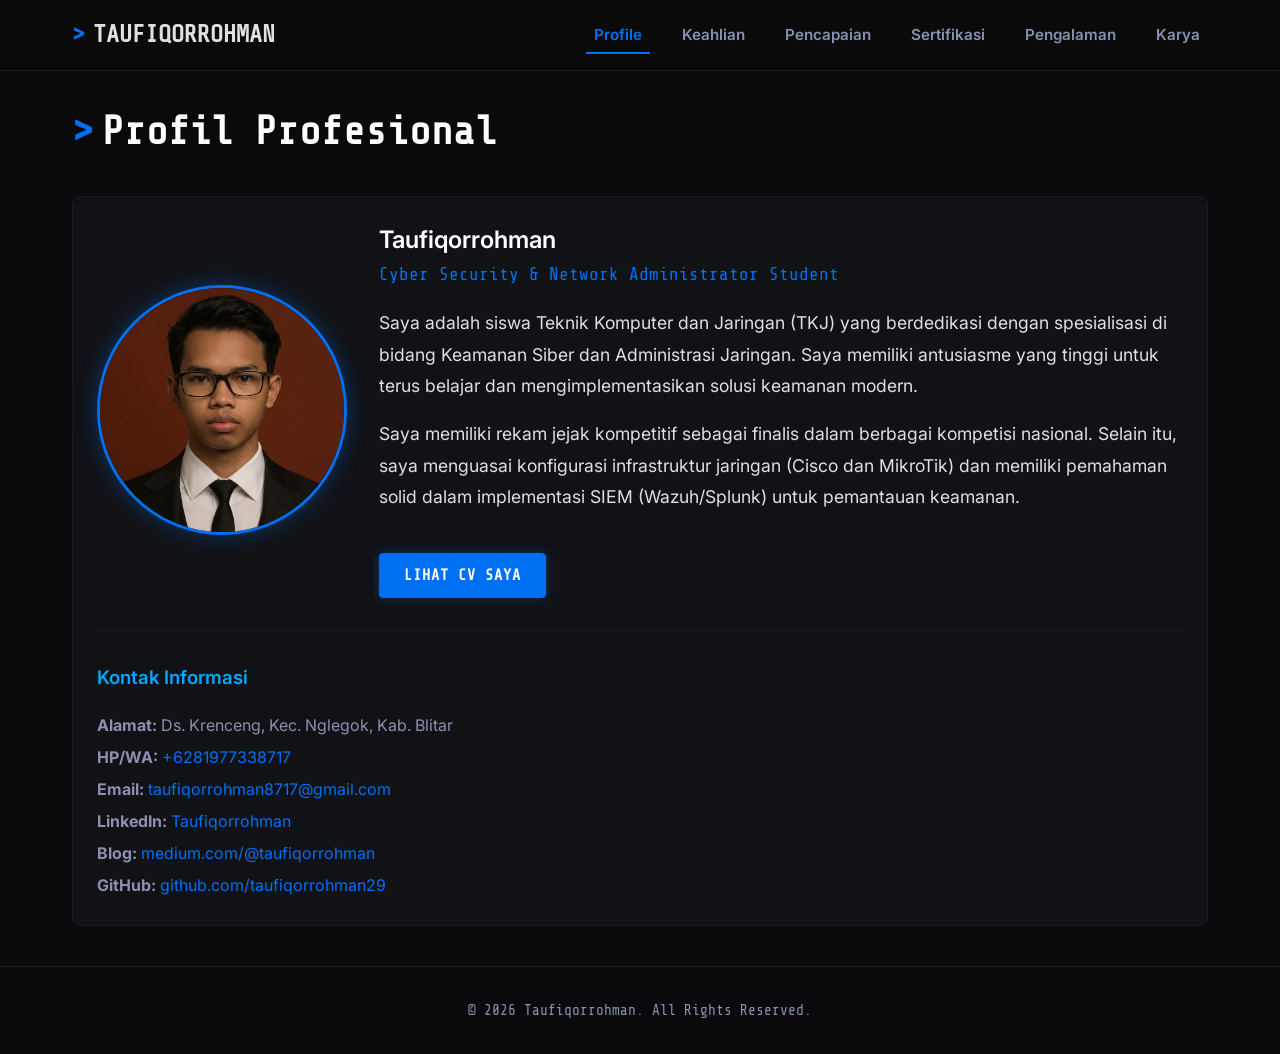
<file: index.html>
<!DOCTYPE html>
<html lang="id">

<head>
    <meta charset="UTF-8">
    <meta name="viewport" content="width=device-width, initial-scale=1.0">
    <title>Taufiqorrohman | Profile</title>
    <link rel="stylesheet" href="style.css">
</head>

<body>
    <header class="header">
        <nav class="nav-container">
            <a href="index.html" class="logo"><span>></span> TAUFIQORROHMAN</a>
            <ul class="nav-links">
                <li><a href="index.html">Profile</a></li>
                <li><a href="skills.html">Keahlian</a></li>
                <li><a href="achievements.html">Pencapaian</a></li>
                <li><a href="certificates.html">Sertifikasi</a></li>
                <li><a href="experience.html">Pengalaman</a></li>
                <li><a href="projects.html">Karya</a></li>
            </ul>
            <div class="hamburger">
                <span class="hamburger-line line1"></span>
                <span class="hamburger-line line2"></span>
                <span class="hamburger-line line3"></span>
            </div>
        </nav>
    </header>

    <main class="main-content">
        <h1 class="section-title">Profil Profesional</h1>
        <div class="card">
            <div class="profile-section">
                <img src="public/foto_taufiq/taufiq.png" alt="Taufiqorrohman Profile Picture" class="profile-img">
                <div class="profile-desc">
                    <h2>Taufiqorrohman</h2>
                    <p style="color: var(--primary-blue); font-family: var(--font-mono); margin-bottom: 1rem;">Cyber
                        Security & Network Administrator Student</p>
                    <p>Saya adalah siswa Teknik Komputer dan Jaringan (TKJ) yang berdedikasi dengan spesialisasi di
                        bidang Keamanan Siber dan Administrasi Jaringan. Saya memiliki antusiasme yang tinggi untuk
                        terus belajar dan mengimplementasikan solusi keamanan modern.</p>
                    <p>Saya memiliki rekam jejak kompetitif sebagai finalis dalam berbagai kompetisi nasional. Selain
                        itu, saya menguasai konfigurasi infrastruktur jaringan (Cisco dan MikroTik) dan memiliki
                        pemahaman solid dalam implementasi SIEM (Wazuh/Splunk) untuk pemantauan keamanan.</p>
                    <a href="https://drive.google.com/file/d/1mFxGbYfbkbWEcbtIrOmt_tNtUjg---KS/view?usp=sharing" target="_blank" class="btn-cv">Lihat CV Saya</a>
                </div>
            </div>

            <hr style="border: 0; height: 1px; background: var(--border-color); margin: 2rem 0;">

            <h3>Kontak Informasi</h3>
            <ul style="list-style: none; color: var(--text-muted); margin-top: 1rem; line-height: 2;">
                <li><strong>Alamat:</strong> Ds. Krenceng, Kec. Nglegok, Kab. Blitar</li>
                <li><strong>HP/WA:</strong> <a href="https://wa.me/6281977338717" target="_blank">+6281977338717</a>
                </li>
                <li><strong>Email:</strong> <a
                        href="mailto:taufiqorrohman8717@gmail.com">taufiqorrohman8717@gmail.com</a></li>
                <li><strong>LinkedIn:</strong> <a href="https://linkedin.com/in/Taufiqorrohman"
                        target="_blank">Taufiqorrohman</a></li>
                <li><strong>Blog:</strong> <a href="https://medium.com/@taufiqorrohman"
                        target="_blank">medium.com/@taufiqorrohman</a></li>
                <li><strong>GitHub:</strong> <a href="https://github.com/taufiqorrohman29"
                        target="_blank">github.com/taufiqorrohman29</a></li>
            </ul>
        </div>
    </main>

    <footer>
        <p>&copy; 2026 Taufiqorrohman. All Rights Reserved.</p>
    </footer>

    <script src="script.js"></script>
</body>

</html>
</file>
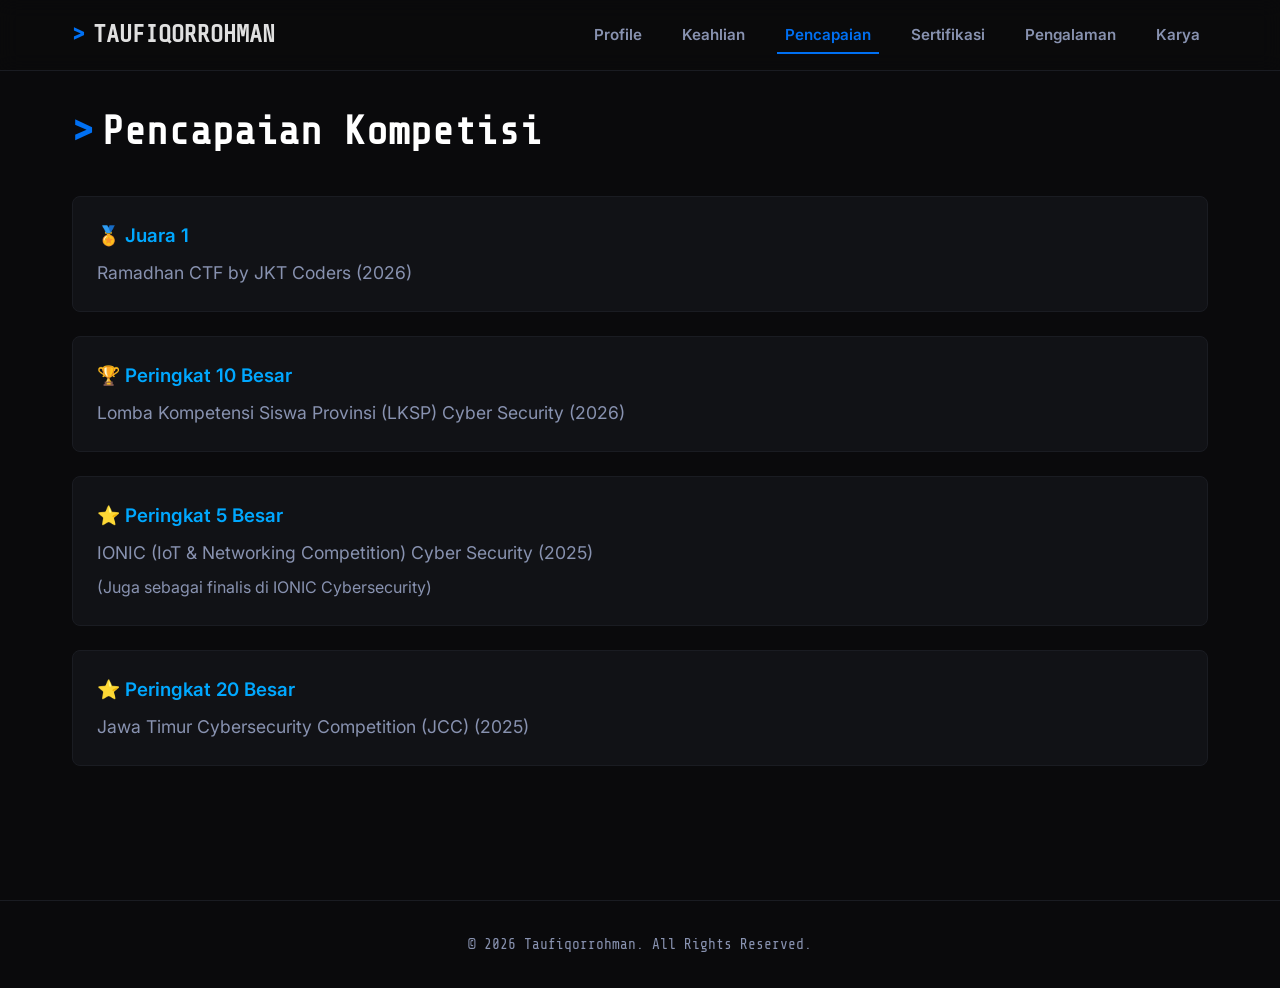
<file: achievements.html>
<!DOCTYPE html>
<html lang="id">

<head>
    <meta charset="UTF-8">
    <meta name="viewport" content="width=device-width, initial-scale=1.0">
    <title>Taufiqorrohman | Pencapaian</title>
    <link rel="stylesheet" href="style.css">
</head>

<body>
    <header class="header">
        <nav class="nav-container">
            <a href="index.html" class="logo"><span>></span> TAUFIQORROHMAN</a>
            <ul class="nav-links">
                <li><a href="index.html">Profile</a></li>
                <li><a href="skills.html">Keahlian</a></li>
                <li><a href="achievements.html">Pencapaian</a></li>
                <li><a href="certificates.html">Sertifikasi</a></li>
                <li><a href="experience.html">Pengalaman</a></li>
                <li><a href="projects.html">Karya</a></li>
            </ul>
            <div class="hamburger">
                <span class="hamburger-line line1"></span>
                <span class="hamburger-line line2"></span>
                <span class="hamburger-line line3"></span>
            </div>
        </nav>
    </header>

    <main class="main-content">
        <h1 class="section-title">Pencapaian Kompetisi</h1>

        <div class="card">
            <h3>🏅 Juara 1</h3>
            <p style="color: var(--text-muted); font-size: 1.1rem; margin-top: 5px;">Ramadhan CTF by JKT Coders (2026)
            </p>
        </div>

        <div class="card">
            <h3>🏆 Peringkat 10 Besar</h3>
            <p style="color: var(--text-muted); font-size: 1.1rem; margin-top: 5px;">Lomba Kompetensi Siswa Provinsi
                (LKSP) Cyber Security (2026)</p>
        </div>

        <div class="card">
            <h3>⭐ Peringkat 5 Besar</h3>
            <p style="color: var(--text-muted); font-size: 1.1rem; margin-top: 5px;">IONIC (IoT & Networking
                Competition) Cyber Security (2025)</p>
            <p style="color: var(--text-muted); margin-top: 8px;">(Juga sebagai finalis di IONIC Cybersecurity)</p>
        </div>

        <div class="card">
            <h3>⭐ Peringkat 20 Besar</h3>
            <p style="color: var(--text-muted); font-size: 1.1rem; margin-top: 5px;">Jawa Timur Cybersecurity
                Competition (JCC) (2025)</p>
        </div>
    </main>

    <footer>
        <p>&copy; 2026 Taufiqorrohman. All Rights Reserved.</p>
    </footer>

    <script src="script.js"></script>
</body>

</html>
</file>
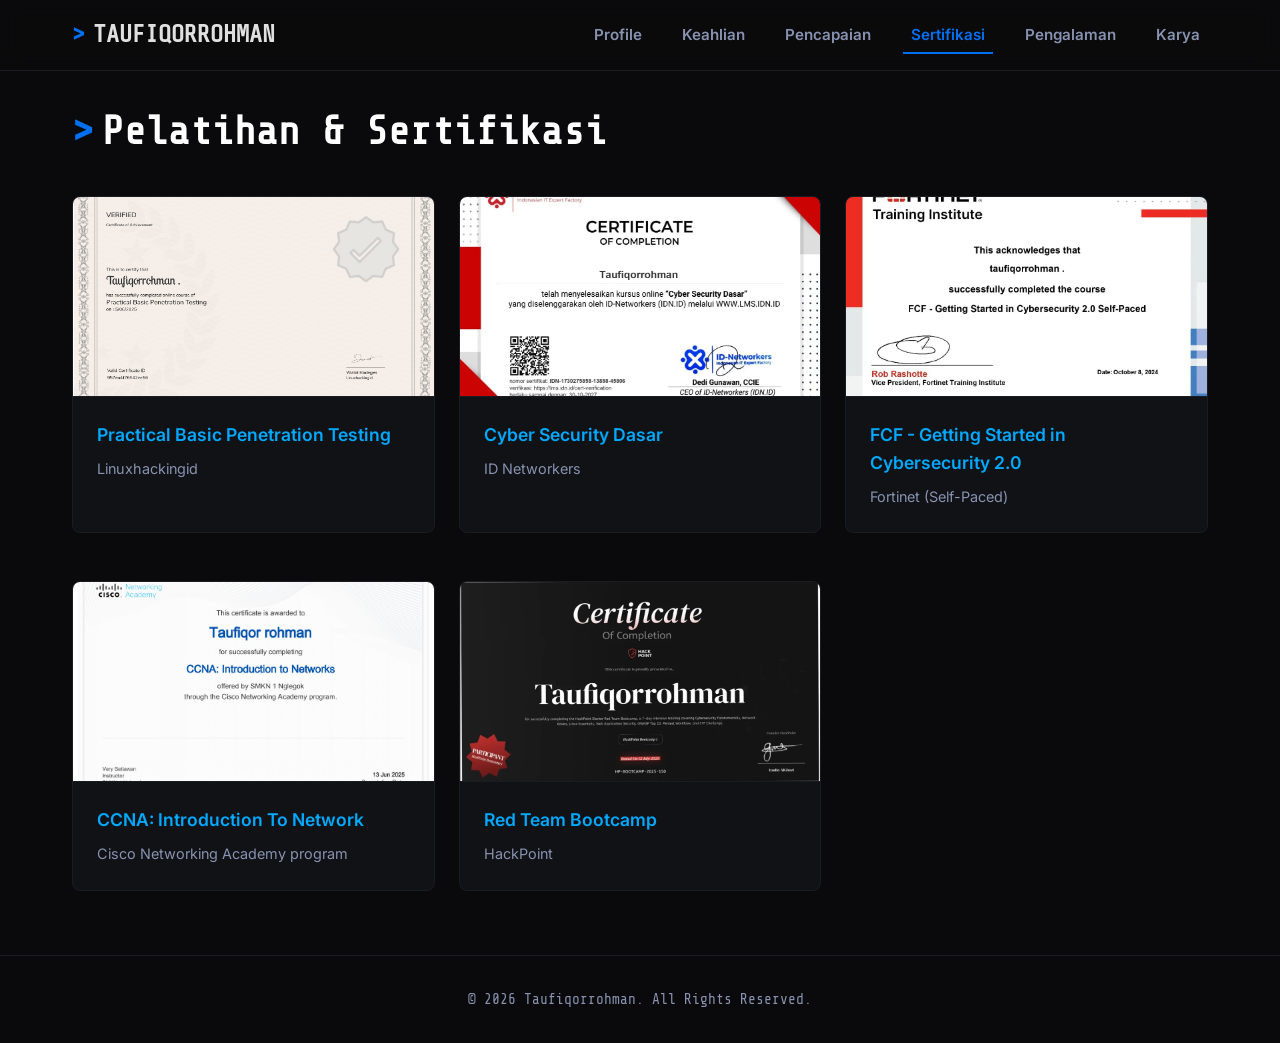
<file: certificates.html>
<!DOCTYPE html>
<html lang="id">

<head>
    <meta charset="UTF-8">
    <meta name="viewport" content="width=device-width, initial-scale=1.0">
    <title>Taufiqorrohman | Sertifikasi</title>
    <link rel="stylesheet" href="style.css">
</head>

<body>
    <header class="header">
        <nav class="nav-container">
            <a href="index.html" class="logo"><span>></span> TAUFIQORROHMAN</a>
            <ul class="nav-links">
                <li><a href="index.html">Profile</a></li>
                <li><a href="skills.html">Keahlian</a></li>
                <li><a href="achievements.html">Pencapaian</a></li>
                <li><a href="certificates.html">Sertifikasi</a></li>
                <li><a href="experience.html">Pengalaman</a></li>
                <li><a href="projects.html">Karya</a></li>
            </ul>
            <div class="hamburger">
                <span class="hamburger-line line1"></span>
                <span class="hamburger-line line2"></span>
                <span class="hamburger-line line3"></span>
            </div>
        </nav>
    </header>

    <main class="main-content">
        <h1 class="section-title">Pelatihan & Sertifikasi</h1>

        <div style="display: grid; grid-template-columns: repeat(auto-fit, minmax(300px, 1fr)); gap: 1.5rem;">
            <div class="card" style="padding: 0; overflow: hidden; display: flex; flex-direction: column;">
                <img src="public/certificates/linuxhackingid_bpn.jpeg" alt="Penetration Testing Certificate"
                    style="width: 100%; height: 200px; object-fit: cover; border-bottom: 1px solid var(--border-color);">
                <div style="padding: 1.5rem;">
                    <h3 style="font-size: 1.1rem;">Practical Basic Penetration Testing</h3>
                    <p style="color: var(--text-muted); font-size: 0.9rem;">Linuxhackingid</p>
                </div>
            </div>

            <div class="card" style="padding: 0; overflow: hidden; display: flex; flex-direction: column;">
                <img src="public/certificates/cyber_security_dasar_idn.jpeg" alt="Cyber Security Certificate"
                    style="width: 100%; height: 200px; object-fit: cover; border-bottom: 1px solid var(--border-color);">
                <div style="padding: 1.5rem;">
                    <h3 style="font-size: 1.1rem;">Cyber Security Dasar</h3>
                    <p style="color: var(--text-muted); font-size: 0.9rem;">ID Networkers</p>
                </div>
            </div>

            <div class="card" style="padding: 0; overflow: hidden; display: flex; flex-direction: column;">
                <img src="public/certificates/fortinet_gettingstarted_cs_20.jpeg" alt="Fortinet Certificate"
                    style="width: 100%; height: 200px; object-fit: cover; border-bottom: 1px solid var(--border-color);">
                <div style="padding: 1.5rem;">
                    <h3 style="font-size: 1.1rem;">FCF - Getting Started in Cybersecurity 2.0</h3>
                    <p style="color: var(--text-muted); font-size: 0.9rem;">Fortinet (Self-Paced)</p>
                </div>
            </div>

            <div class="card" style="padding: 0; overflow: hidden; display: flex; flex-direction: column;">
                <img src="public/certificates/ccna_itn.jpg" alt="CCNA Certificate"
                    style="width: 100%; height: 200px; object-fit: cover; border-bottom: 1px solid var(--border-color);">
                <div style="padding: 1.5rem;">
                    <h3 style="font-size: 1.1rem;">CCNA: Introduction To Network</h3>
                    <p style="color: var(--text-muted); font-size: 0.9rem;">Cisco Networking Academy program</p>
                </div>
            </div>

            <div class="card" style="padding: 0; overflow: hidden; display: flex; flex-direction: column;">
                <img src="public/certificates/bootcamp_hackpoint.jpeg" alt="Red Team Bootcamp"
                    style="width: 100%; height: 200px; object-fit: cover; border-bottom: 1px solid var(--border-color);">
                <div style="padding: 1.5rem;">
                    <h3 style="font-size: 1.1rem;">Red Team Bootcamp</h3>
                    <p style="color: var(--text-muted); font-size: 0.9rem;">HackPoint</p>
                </div>
            </div>
        </div>
    </main>

    <footer>
        <p>&copy; 2026 Taufiqorrohman. All Rights Reserved.</p>
    </footer>

    <script src="script.js"></script>
</body>

</html>
</file>
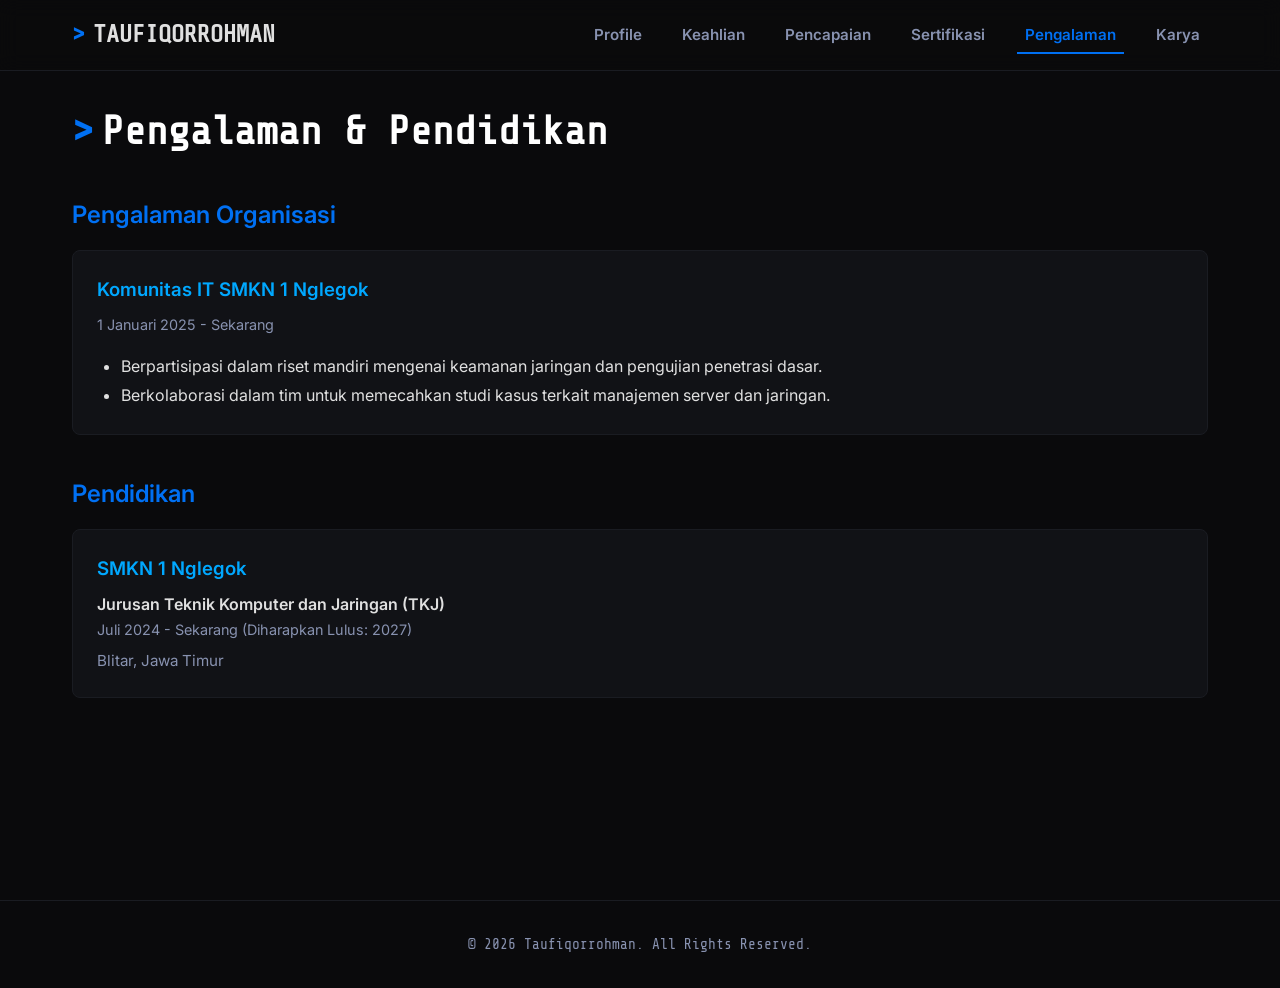
<file: experience.html>
<!DOCTYPE html>
<html lang="id">

<head>
    <meta charset="UTF-8">
    <meta name="viewport" content="width=device-width, initial-scale=1.0">
    <title>Taufiqorrohman | Pengalaman</title>
    <link rel="stylesheet" href="style.css">
</head>

<body>
    <header class="header">
        <nav class="nav-container">
            <a href="index.html" class="logo"><span>></span> TAUFIQORROHMAN</a>
            <ul class="nav-links">
                <li><a href="index.html">Profile</a></li>
                <li><a href="skills.html">Keahlian</a></li>
                <li><a href="achievements.html">Pencapaian</a></li>
                <li><a href="certificates.html">Sertifikasi</a></li>
                <li><a href="experience.html">Pengalaman</a></li>
                <li><a href="projects.html">Karya</a></li>
            </ul>
            <div class="hamburger">
                <span class="hamburger-line line1"></span>
                <span class="hamburger-line line2"></span>
                <span class="hamburger-line line3"></span>
            </div>
        </nav>
    </header>

    <main class="main-content">
        <h1 class="section-title">Pengalaman & Pendidikan</h1>

        <h2 style="margin-bottom: 1rem; color: var(--primary-blue);">Pengalaman Organisasi</h2>
        <div class="card" style="margin-bottom: 2.5rem;">
            <h3>Komunitas IT SMKN 1 Nglegok</h3>
            <p style="color: var(--text-muted); font-size: 0.9rem; margin-bottom: 1rem;">1 Januari 2025 - Sekarang</p>
            <ul style="color: var(--text-white); padding-left: 1.5rem; line-height: 1.8;">
                <li>Berpartisipasi dalam riset mandiri mengenai keamanan jaringan dan pengujian penetrasi dasar.</li>
                <li>Berkolaborasi dalam tim untuk memecahkan studi kasus terkait manajemen server dan jaringan.</li>
            </ul>
        </div>

        <h2 style="margin-bottom: 1rem; color: var(--primary-blue);">Pendidikan</h2>
        <div class="card">
            <h3>SMKN 1 Nglegok</h3>
            <p style="color: var(--text-white); margin-top: 0.5rem; font-weight: 600;">Jurusan Teknik Komputer dan
                Jaringan (TKJ)</p>
            <p style="color: var(--text-muted); font-size: 0.9rem; margin-bottom: 0.5rem;">Juli 2024 - Sekarang
                (Diharapkan Lulus: 2027)</p>
            <p style="color: var(--text-muted); font-size: 0.95rem;">Blitar, Jawa Timur</p>
        </div>

    </main>

    <footer>
        <p>&copy; 2026 Taufiqorrohman. All Rights Reserved.</p>
    </footer>

    <script src="script.js"></script>
</body>

</html>
</file>
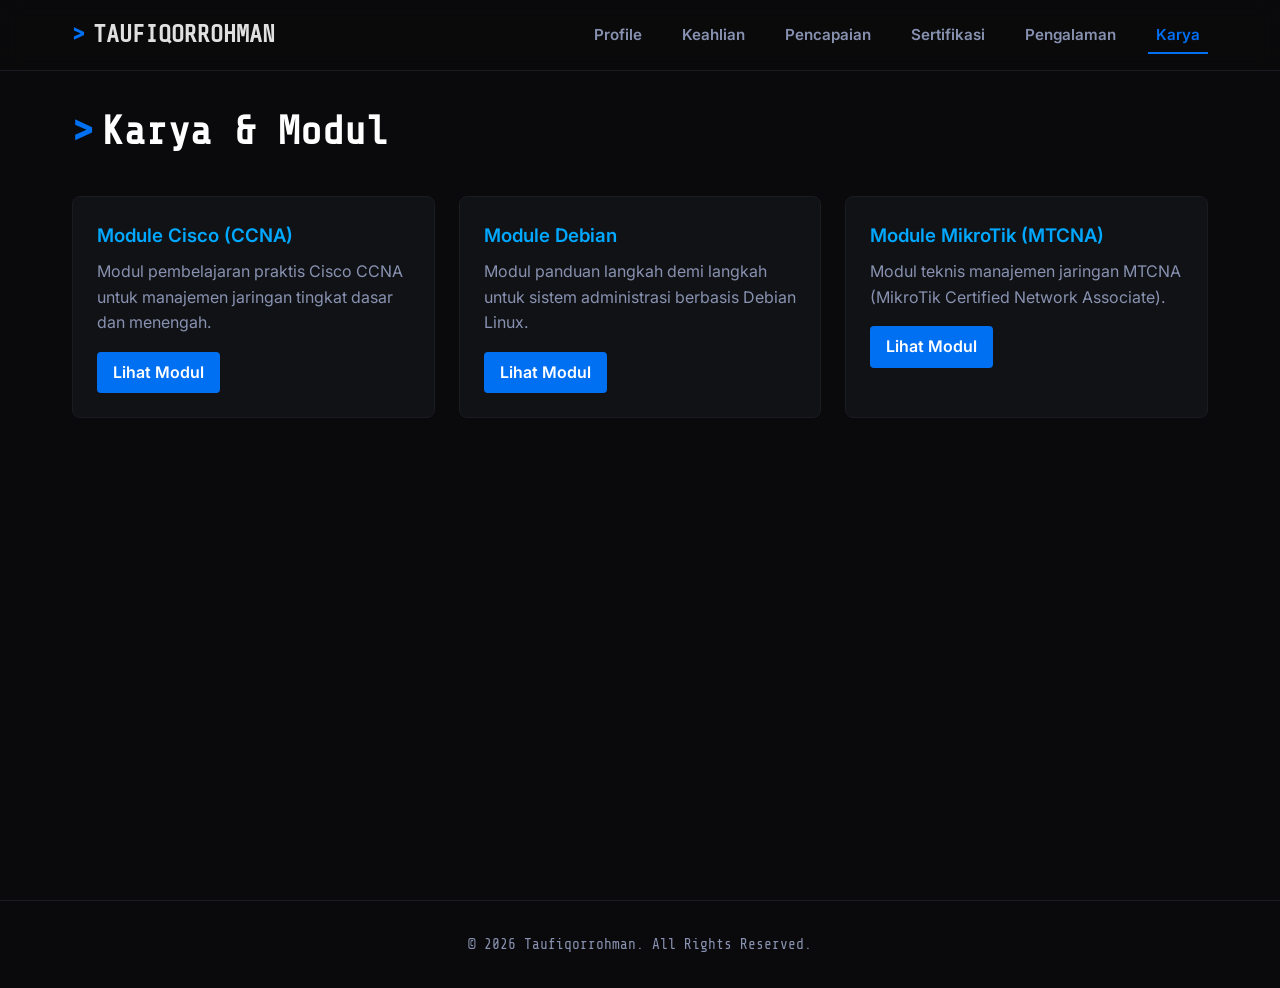
<file: projects.html>
<!DOCTYPE html>
<html lang="id">

<head>
    <meta charset="UTF-8">
    <meta name="viewport" content="width=device-width, initial-scale=1.0">
    <title>Taufiqorrohman | Karya</title>
    <link rel="stylesheet" href="style.css">
    <style>
        .project-link {
            display: inline-block;
            margin-top: 1rem;
            padding: 0.5rem 1rem;
            background-color: var(--primary-blue);
            color: #fff;
            border-radius: 4px;
            font-weight: 600;
        }

        .project-link:hover {
            background-color: var(--secondary-blue);
            color: #fff;
        }
    </style>
</head>

<body>
    <header class="header">
        <nav class="nav-container">
            <a href="index.html" class="logo"><span>></span> TAUFIQORROHMAN</a>
            <ul class="nav-links">
                <li><a href="index.html">Profile</a></li>
                <li><a href="skills.html">Keahlian</a></li>
                <li><a href="achievements.html">Pencapaian</a></li>
                <li><a href="certificates.html">Sertifikasi</a></li>
                <li><a href="experience.html">Pengalaman</a></li>
                <li><a href="projects.html">Karya</a></li>
            </ul>
            <div class="hamburger">
                <span class="hamburger-line line1"></span>
                <span class="hamburger-line line2"></span>
                <span class="hamburger-line line3"></span>
            </div>
        </nav>
    </header>

    <main class="main-content">
        <h1 class="section-title">Karya & Modul</h1>

        <div style="display: grid; grid-template-columns: repeat(auto-fit, minmax(300px, 1fr)); gap: 1.5rem;">

            <div class="card">
                <h3>Module Cisco (CCNA)</h3>
                <p style="color: var(--text-muted); margin-top: 0.5rem;">Modul pembelajaran praktis Cisco CCNA untuk
                    manajemen jaringan tingkat dasar dan menengah.</p>
                <a href="https://drive.google.com/drive/folders/1jAeQqarcWkNILZIFHWegszbaadPYuzYx?usp=drive_link"
                    target="_blank" class="project-link">Lihat Modul</a>
            </div>

            <div class="card">
                <h3>Module Debian</h3>
                <p style="color: var(--text-muted); margin-top: 0.5rem;">Modul panduan langkah demi langkah untuk sistem
                    administrasi berbasis Debian Linux.</p>
                <a href="https://drive.google.com/drive/folders/11VJAe-Z1PomTTPZ5ZXJUPRBStr8hCQxX?usp=drive_link"
                    target="_blank" class="project-link">Lihat Modul</a>
            </div>

            <div class="card">
                <h3>Module MikroTik (MTCNA)</h3>
                <p style="color: var(--text-muted); margin-top: 0.5rem;">Modul teknis manajemen jaringan MTCNA (MikroTik
                    Certified Network Associate).</p>
                <a href="https://drive.google.com/file/d/1EN8l058YaCcdPgEyBAEvLhnIY1a61JGj/view?usp=drive_link"
                    target="_blank" class="project-link">Lihat Modul</a>
            </div>

        </div>
    </main>

    <footer>
        <p>&copy; 2026 Taufiqorrohman. All Rights Reserved.</p>
    </footer>

    <script src="script.js"></script>
</body>

</html>
</file>
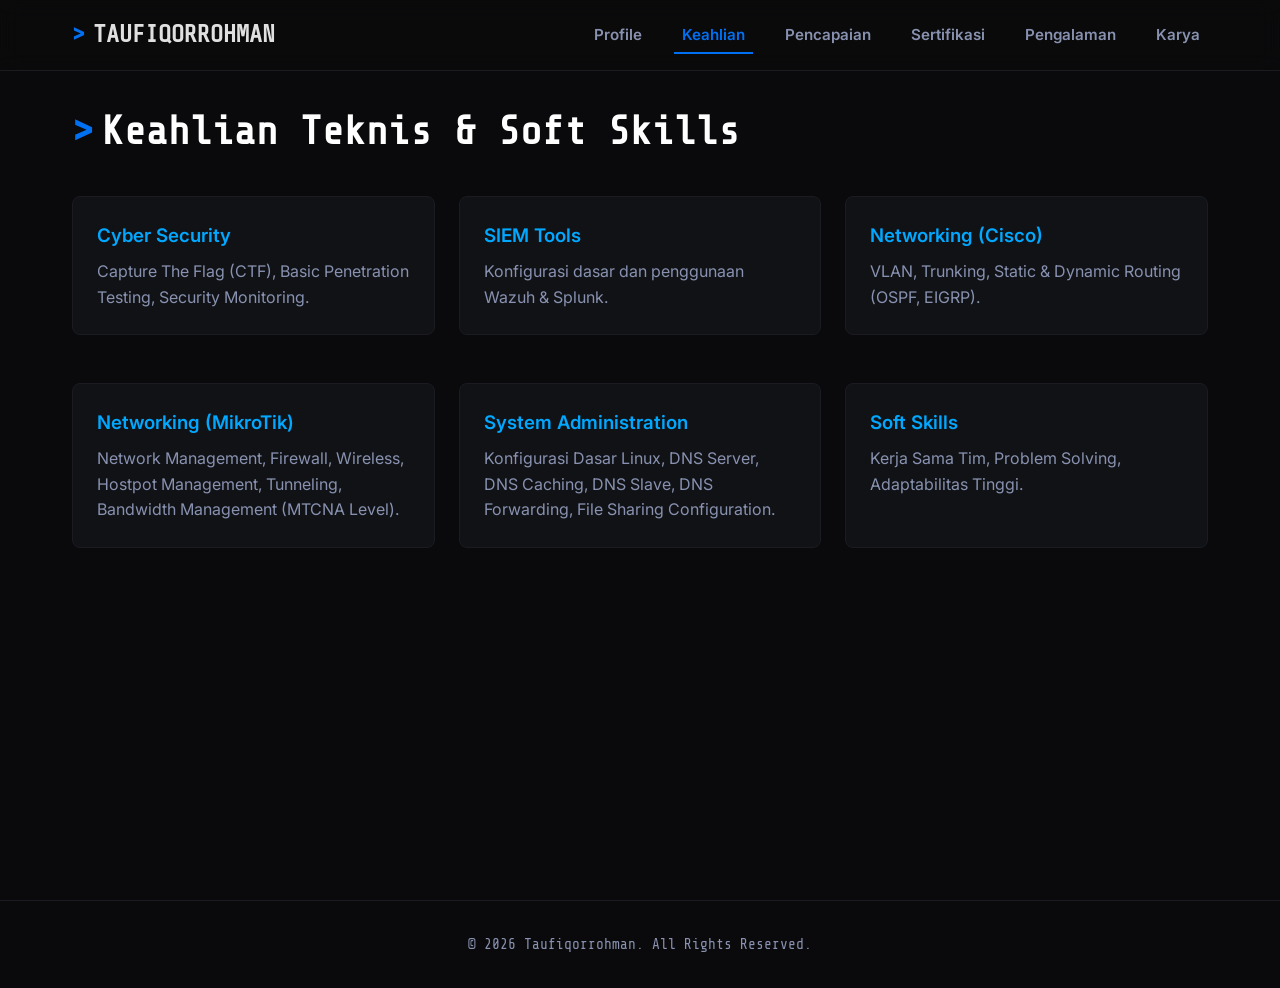
<file: skills.html>
<!DOCTYPE html>
<html lang="id">

<head>
    <meta charset="UTF-8">
    <meta name="viewport" content="width=device-width, initial-scale=1.0">
    <title>Taufiqorrohman | Keahlian</title>
    <link rel="stylesheet" href="style.css">
</head>

<body>
    <header class="header">
        <nav class="nav-container">
            <a href="index.html" class="logo"><span>></span> TAUFIQORROHMAN</a>
            <ul class="nav-links">
                <li><a href="index.html">Profile</a></li>
                <li><a href="skills.html">Keahlian</a></li>
                <li><a href="achievements.html">Pencapaian</a></li>
                <li><a href="certificates.html">Sertifikasi</a></li>
                <li><a href="experience.html">Pengalaman</a></li>
                <li><a href="projects.html">Karya</a></li>
            </ul>
            <div class="hamburger">
                <span class="hamburger-line line1"></span>
                <span class="hamburger-line line2"></span>
                <span class="hamburger-line line3"></span>
            </div>
        </nav>
    </header>

    <main class="main-content">
        <h1 class="section-title">Keahlian Teknis & Soft Skills</h1>

        <div style="display: grid; grid-template-columns: repeat(auto-fit, minmax(300px, 1fr)); gap: 1.5rem;">
            <div class="card">
                <h3>Cyber Security</h3>
                <p style="color: var(--text-muted);">Capture The Flag (CTF), Basic Penetration Testing, Security
                    Monitoring.</p>
            </div>

            <div class="card">
                <h3>SIEM Tools</h3>
                <p style="color: var(--text-muted);">Konfigurasi dasar dan penggunaan Wazuh & Splunk.</p>
            </div>

            <div class="card">
                <h3>Networking (Cisco)</h3>
                <p style="color: var(--text-muted);">VLAN, Trunking, Static & Dynamic Routing (OSPF, EIGRP).</p>
            </div>

            <div class="card">
                <h3>Networking (MikroTik)</h3>
                <p style="color: var(--text-muted);">Network Management, Firewall, Wireless, Hostpot Management,
                    Tunneling, Bandwidth Management (MTCNA Level).</p>
            </div>

            <div class="card">
                <h3>System Administration</h3>
                <p style="color: var(--text-muted);">Konfigurasi Dasar Linux, DNS Server, DNS Caching, DNS Slave, DNS
                    Forwarding, File Sharing Configuration.</p>
            </div>

            <div class="card">
                <h3>Soft Skills</h3>
                <p style="color: var(--text-muted);">Kerja Sama Tim, Problem Solving, Adaptabilitas Tinggi.</p>
            </div>
        </div>
    </main>

    <footer>
        <p>&copy; 2026 Taufiqorrohman. All Rights Reserved.</p>
    </footer>

    <script src="script.js"></script>
</body>

</html>
</file>
<file: style.css>
@import url('https://fonts.googleapis.com/css2?family=Share+Tech+Mono&family=Inter:wght@400;600;800&display=swap');

:root {
    --bg-color: #0a0a0c;
    --card-bg: #111216;
    --primary-blue: #0070f3;
    --secondary-blue: #00a8ff;
    --text-white: #e0e0e0;
    --text-muted: #8892b0;
    --border-color: #1a1c22;
    --glow-color: rgba(0, 112, 243, 0.4);
    --font-mono: 'Share Tech Mono', monospace;
    --font-sans: 'Inter', sans-serif;
}

* {
    margin: 0;
    padding: 0;
    box-sizing: border-box;
}

body {
    background-color: var(--bg-color);
    color: var(--text-white);
    font-family: var(--font-sans);
    line-height: 1.6;
    overflow-x: hidden;
}

h1,
h2,
h3,
h4,
h5,
h6 {
    color: #ffffff;
    font-weight: 600;
}

a {
    color: var(--primary-blue);
    text-decoration: none;
    transition: color 0.3s ease;
}

a:hover {
    color: var(--secondary-blue);
}

/* Navbar container */
.header {
    position: fixed;
    top: 0;
    width: 100%;
    background-color: rgba(10, 10, 12, 0.9);
    backdrop-filter: blur(10px);
    border-bottom: 1px solid var(--border-color);
    z-index: 1000;
    padding: 1rem 0;
}

.nav-container {
    max-width: 1200px;
    margin: 0 auto;
    display: flex;
    justify-content: space-between;
    align-items: center;
    padding: 0 2rem;
}

.logo {
    font-family: var(--font-mono);
    font-size: 1.5rem;
    font-weight: bold;
    color: var(--text-white);
    text-decoration: none;
    display: flex;
    align-items: center;
    gap: 0.5rem;
}

.logo span {
    color: var(--primary-blue);
}

/* Desktop Nav */
.nav-links {
    display: flex;
    gap: 1.5rem;
    list-style: none;
}

.nav-links a {
    color: var(--text-muted);
    font-size: 0.95rem;
    font-weight: 600;
    padding: 0.5rem 0.5rem;
    position: relative;
}

.nav-links a::after {
    content: '';
    position: absolute;
    bottom: -2px;
    left: 0;
    width: 0;
    height: 2px;
    background-color: var(--primary-blue);
    transition: width 0.3s ease;
}

.nav-links a:hover {
    color: var(--text-white);
}

.nav-links a:hover::after,
.nav-links a.active::after {
    width: 100%;
}

.nav-links a.active {
    color: var(--primary-blue);
}

/* Hamburger */
.hamburger {
    display: none;
    cursor: pointer;
    background: none;
    border: none;
    padding: 0.5rem;
}

.hamburger-line {
    display: block;
    width: 25px;
    height: 3px;
    margin: 5px 0;
    background-color: var(--text-white);
    transition: transform 0.3s, opacity 0.3s;
}

/* Main Content Wrapper */
.main-content {
    max-width: 1200px;
    margin: 100px auto 40px;
    padding: 0 2rem;
    min-height: calc(100vh - 140px);
}

/* Cyber Section Heading */
.section-title {
    font-size: 2.5rem;
    margin-bottom: 2rem;
    font-family: var(--font-mono);
    display: flex;
    align-items: center;
}

.section-title::before {
    content: '>';
    color: var(--primary-blue);
    margin-right: 0.5rem;
}

/* Card Style */
.card {
    background-color: var(--card-bg);
    border: 1px solid var(--border-color);
    border-radius: 8px;
    padding: 1.5rem;
    margin-bottom: 1.5rem;
    transition: transform 0.3s ease, box-shadow 0.3s ease;
}

.card:hover {
    transform: translateY(-5px);
    box-shadow: 0 5px 15px var(--glow-color);
    border-color: var(--primary-blue);
}

.card h3 {
    margin-bottom: 0.5rem;
    color: var(--secondary-blue);
}

/* Typing Effect Elements (Legacy) */
.terminal-block {
    background-color: #050505;
    border: 1px solid #333;
    border-left: 4px solid var(--primary-blue);
    padding: 1rem;
    font-family: var(--font-mono);
    color: #00ff00;
    border-radius: 4px;
    margin: 1.5rem 0;
}

.terminal-block p {
    margin: 0;
}

.terminal-block span.prompt {
    color: var(--primary-blue);
    margin-right: 8px;
}

/* Professional Profile Section */
.profile-section {
    display: flex;
    gap: 2rem;
    align-items: center;
    margin-bottom: 2rem;
}

.profile-img {
    width: 250px;
    height: 250px;
    border-radius: 50%;
    object-fit: cover;
    border: 3px solid var(--primary-blue);
    box-shadow: 0 0 20px var(--glow-color);
}

.profile-desc {
    flex: 1;
}

.profile-desc p {
    font-size: 1.1rem;
    color: var(--text-white);
    margin-bottom: 1rem;
    line-height: 1.8;
}

@media (max-width: 768px) {
    .profile-section {
        flex-direction: column;
        text-align: center;
    }
}

/* Footer */
footer {
    text-align: center;
    padding: 2rem;
    border-top: 1px solid var(--border-color);
    color: var(--text-muted);
    font-size: 0.9rem;
    font-family: var(--font-mono);
}

/* Mobile Responsive */
@media (max-width: 768px) {
    .nav-links {
        position: fixed;
        right: -100%;
        top: 60px;
        flex-direction: column;
        background-color: var(--card-bg);
        width: 100%;
        text-align: center;
        transition: right 0.3s ease;
        padding: 2rem 0;
        border-bottom: 1px solid var(--border-color);
        box-shadow: 0 10px 20px rgba(0, 0, 0, 0.5);
    }

    .nav-links.nav-active {
        right: 0;
    }

    .nav-links li {
        margin: 1rem 0;
    }

    .hamburger {
        display: block;
    }

    .hamburger.toggle .line1 {
        transform: rotate(-45deg) translate(-5px, 6px);
    }

    .hamburger.toggle .line2 {
        opacity: 0;
    }

    .hamburger.toggle .line3 {
        transform: rotate(45deg) translate(-5px, -6px);
    }

    .section-title {
        font-size: 2rem;
    }
}

/* CV Button Styling */
.btn-cv {
    display: inline-block;
    margin-top: 1.5rem;
    padding: 0.6rem 1.5rem;
    font-family: var(--font-mono);
    font-size: 0.95rem;
    font-weight: bold;
    color: #ffffff;
    background-color: var(--primary-blue);
    border: 1px solid var(--primary-blue);
    border-radius: 4px;
    box-shadow: 0 0 10px var(--glow-color);
    transition: all 0.3s ease;
    cursor: pointer;
    text-transform: uppercase;
    letter-spacing: 1px;
}

.btn-cv:hover {
    background-color: transparent;
    color: var(--primary-blue);
    box-shadow: 0 0 20px var(--glow-color);
    transform: translateY(-2px);
}
</file>
